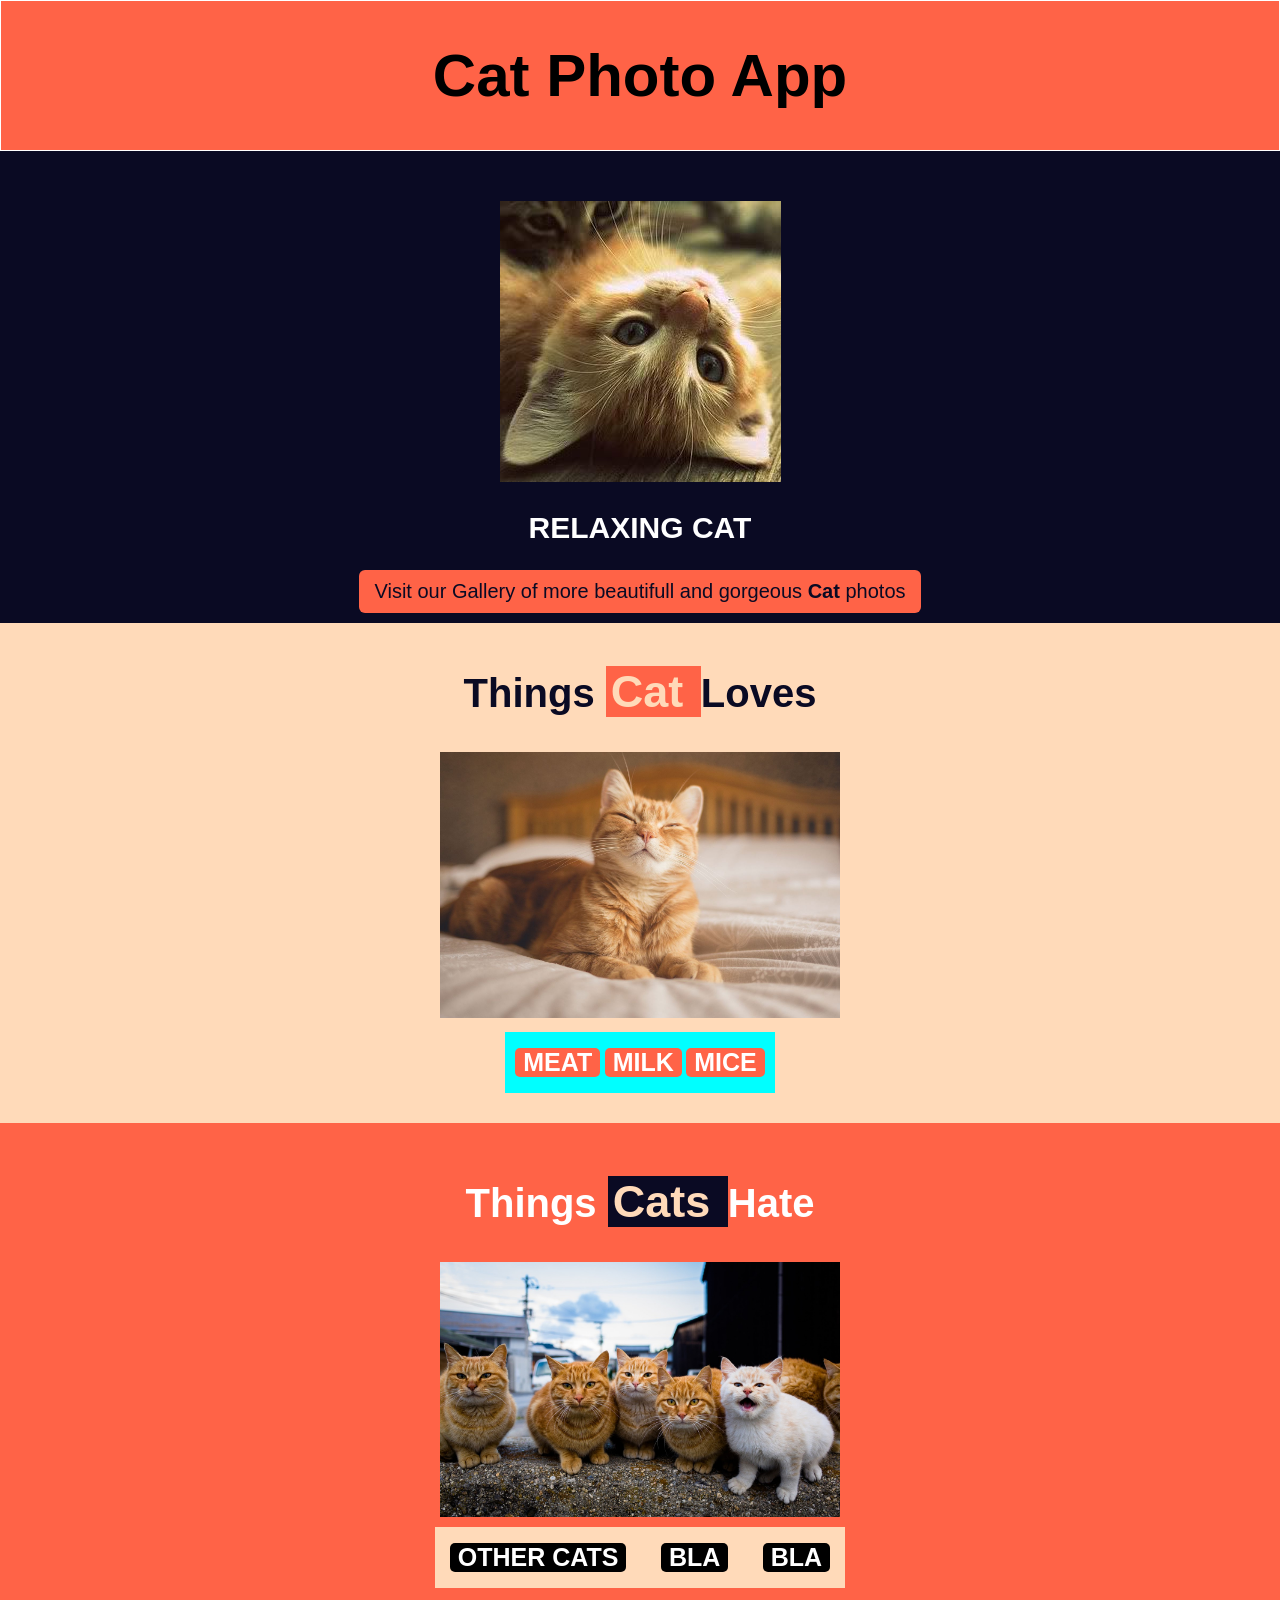
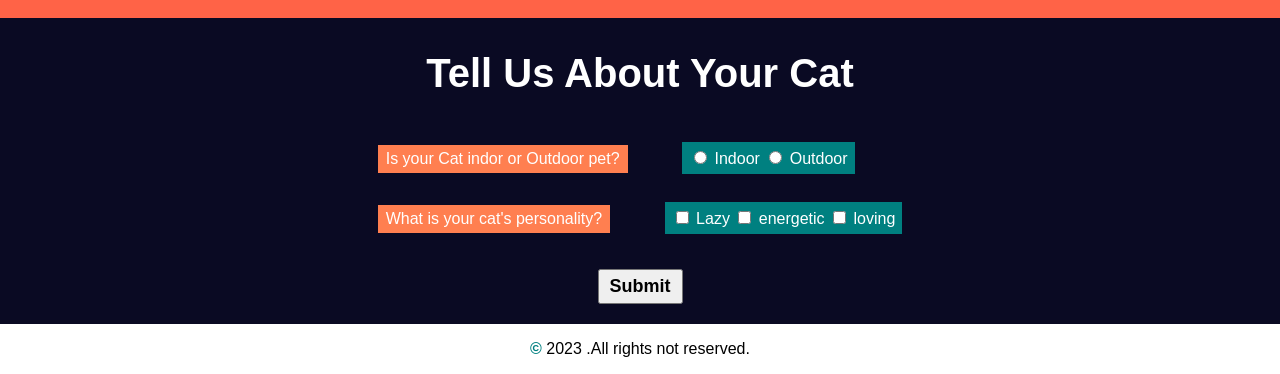
<file: index.html>
<!DOCTYPE html>
<html lang="en">

<head>
    <meta charset="UTF-8">
    <meta http-equiv="X-UA-Compatible" content="IE=edge">
    <meta name="viewport" content="width=device-width, initial-scale=1.0">
    <title>Cat Photo App</title>
    <!-- link to stylesheet -->
    <link rel="stylesheet" href="style.css">
    <!-- App Style -->
    <style>

    </style>
</head>

<body>
    <header>
        <div class="app_title">
            <h1>
                <spa> Cat Photo App </span>
            </h1>
        </div>
    </header>
    <!-- main section -->
    <main>
        <div class="hero_image" style="text-align: center
        ;padding-top: 30px;">
            <img src="relaxing-cat.jpg" alt="relaxing_cat">
        </div>
        <div class="sub_title" style="text-align:center;">
            <h2 style="text-transform: uppercase;font-weight: bold;font-size: 30px;">Relaxing Cat</h2>
            <a href="https://www.bing.com/search?pglt=129&q=cat+photos&cvid=95ef3cc7a4d1416c9b4e450db862d292&aqs=edge..69i57j0l8.3163j0j1&FORM=ANNTA1&PC=U531"
                target="_blank">
                Visit our Gallery of more beautifull and gorgeous <strong> Cat </strong> photos
            </a>
        </div>
        <!-- Things Cats love section  -->
        <section class="things_cats_love">
            <h2>
                Things <span> Cat </span> Loves
            </h2>
            <div class="sleeping_cat">
                <img src="cat_2.jpg" alt="sleeping_ca">
            </div>
            <div class="cats_loving_items">
                <div class="list">
                    <ul>
                        <li>meat</li>
                        <li>Milk</li>
                        <li>Mice</li>
                    </ul>
                </div>
            </div>
        </section>
        <!-- Section 2 For things that Cats Hate  -->
        <section class="section_2">
            <h2>
                Things <span> Cats </span> Hate
            </h2>
            <div class="things_cats_hate">
                <img src="hating_cats.jpg" alt="group of cats">
                <div class="listed_items">
                    <ul>
                        <li>other cats</li>
                        <li>bla </li>
                        <li>bla </li>
                    </ul>
                </div>
            </div>
        </section>
        <!-- Cat Information -->
        <div style="display: flex;flex-direction: column;align-items: center;">
            <h2 style="text-align:center;font-size: 40px;text-transform: capitalize;">
                tell us about your cat
            </h2>
            <form action="#">
                <div class="first_ques">
                    <p style="background-color: coral;display: inline-block;padding: 5px 8px;margin-right: 50px;">
                        Is your Cat indor or Outdoor pet?
                    </p>
                    <div style="display:inline-block;background:teal;padding:6px 7px">
                        <label for="indoor">
                            <input type="radio" id="indoor" name="indoor-outdoor">
                            Indoor
                        </label>
                        <label for="Outdoor">
                            <input type="radio" id="outdoor" name="indoor-outdoor">
                            Outdoor
                        </label>
                    </div>
                </div>
                <p style="background-color: coral;display: inline-block;padding: 5px 8px;margin-right: 50px;">What
                    is your cat's personality?</p>
                <div style="display:inline-block;background:teal;padding:6px 7px">
                    <label for="Lazy">
                        <input type="checkbox" id="lazy" name="personality">
                        Lazy
                    </label>
                    <label for="energetic">
                        <input type="checkbox" id="energetic" name="personality">
                        energetic
                    </label>
                    <label for="loving">
                        <input type="checkbox" id="loving" name="personality">
                        loving
                    </label>
                </div>
            </form>

            <button style="outline:none;padding: 5px 10px;font-weight: bold;font-size: 18px;margin-top: 20px;">
                Submit
            </button>
        </div>
    </main>
    <!-- footer -->
    <p style="text-align: center;">
        <span style="color:teal;font-weight:bold"> &copy; </span> 2023 .All rights not reserved.
    </p>
</body>

</html>
</file>
<file: style.css>
body {
            font-family: sans-serif;
            margin: 0;
            padding: 0;
        }

        div.app_title {
            text-align: center;
            font-size: 30px;
            /* margin-bottom: 50px; */
            border: 1px solid white;
            background: tomato;
        }

        div.app_title>h1>span {
            /* use display inline-block in order to use margins */
            display: inline-block;
            /* margin-top: -30px; */
            background-color: tomato;
            padding-bottom: 5px;
            border-bottom: 5px solid rgb(0, 255, 166);
            color: rgb(0, 255, 166);
            text-shadow: 4px -2px 9px rgba(39, 185, 43, 0.37);
            border-radius: 5px;
        }

        /* main section styling  */
        main {
            background-color: #0A0A23;
            color: white;
            padding: 20px 0;
        }


        /* global settings for anchor elements  */
        main a {
            text-decoration: none;
            color: #0A0A23;
            background: tomato;
            padding: 10px 15px;
            border-radius: 6px;
            font-size: 20px;
        }

        div.sub_title>a {
            display: inline-block;
            margin-bottom: 10px;
        }


        /* Section 2 Styling */
        section.things_cats_love {
            padding: 10px 0 20px 0;
            background-color: #FFDAB9;
        }

        section.things_cats_love h2:nth-child(1) {
            text-align: center;
            color: #0a0a23;
            font-size: 40px;
        }

        h2 span:nth-child(1) {
            background-color: #ff6347;
            padding: 0 5px;
            color: #ffdab9;
            font-size: 45px;
        }

        div.sleeping_cat {
            text-align: center;
        }

        div.sleeping_cat>img {
            text-align: center;
            max-width: 400px;
        }

        /*  styling list of things that cats love  */

        div.cats_loving_items {
            display: flex;
            justify-content: center;
            align-items: center;
            border-radius: 10px;
            padding: 10px 0;
        }

        div.list {
            background-color: aqua;
            padding: 0 10px;
        }

        div.cats_loving_items ul {
            /* background-color: #0A0A23; */
            text-align: center;
            list-style: none;
            padding-inline-start: 0;
        }

        div.cats_loving_items ul li {
            display: inline-block;
            padding: 0 8px;
            background-color: #ff6347;
            font-size: 25px;
            text-transform: uppercase;
            /* margin: 0 15px; */
            border-radius: 5px;
            font-weight: bold;
        }

        /* Section 2 --> things that Cats Hate  */
        .section_2 {
            background-color: tomato;
            padding: 20px 0
        }

        .section_2 h2 {
            text-align: center;
            font-size: 40px;
        }

        .section_2 h2 span {
            background-color: #0A0A23;
        }

        div.things_cats_hate {
            display: flex;
            flex-direction: column;
            align-items: center;
        }

        div.things_cats_hate ul {
            text-decoration: none;
            padding-inline-start: 0;
        }

        div.things_cats_hate>div.listed_items {
            background-color: #ffdab9;
            margin: 10px 0;
        }

        div.things_cats_hate ul li {
            display: inline-block;
            padding: 0 8px;
            background-color: black;
            font-size: 25px;
            text-transform: uppercase;
            margin: 0 15px;
            border-radius: 5px;
            font-weight: bold;
        }

        /* image styling */
        .things_cats_hate img {
            max-width: 400px;
        }
</file>
